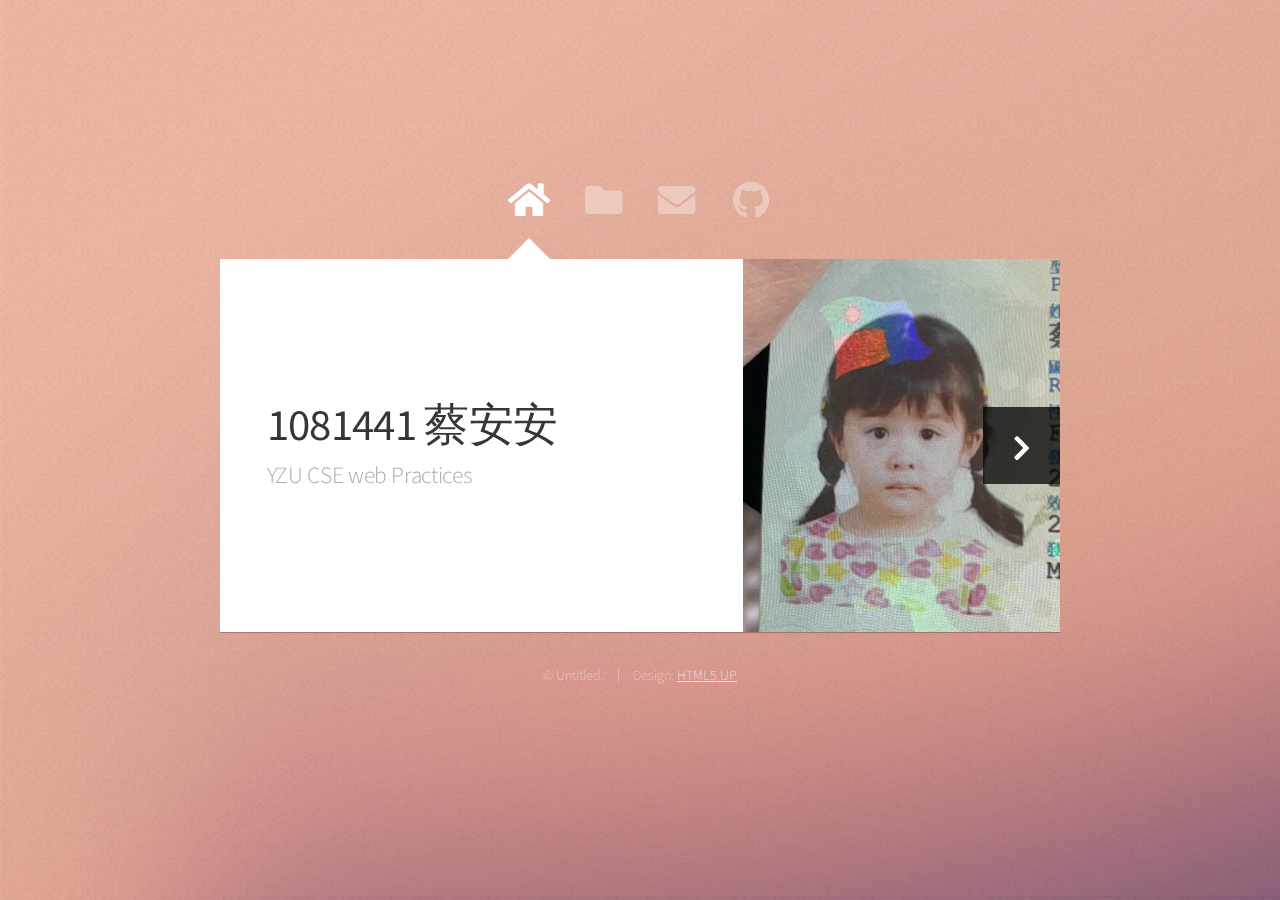
<file: index.html>
<!DOCTYPE HTML>
<html>
	<head>
		<title>Web Fundamentals Workshop</title>
		<meta charset="utf-8" />
		<meta name="viewport" content="width=device-width, initial-scale=1, user-scalable=no" />
		<link rel="stylesheet" href="assets/css/main.css" />
		<noscript><link rel="stylesheet" href="assets/css/noscript.css" /></noscript>
	</head>
	<body class="is-preload">

		<!-- Wrapper-->
			<div id="wrapper">

				<!-- Nav -->
					<nav id="nav">
						<a href="#" class="icon solid fa-home"><span>Home</span></a>
						<a href="#work" class="icon solid fa-folder"><span>Work</span></a>
						<a href="#contact" class="icon solid fa-envelope"><span>Contact</span></a>
						<a href="https://github.com/anntasi" class="icon brands fa-github"><span>Twitter</span></a>
					</nav>

				<!-- Main -->
					<div id="main">

						<!-- Me -->
							<article id="home" class="panel intro">
								<header>
									<h1>1081441 蔡安安</h1>
									<p>YZU CSE web Practices</p>
								</header>
								<a href="#work" class="jumplink pic">
									<span class="arrow icon solid fa-chevron-right"><span>See my work</span></span>
									<img src="images/me.jpg" alt="" />
								</a>
							</article>

						<!-- Work -->
							<article id="work" class="panel">
								<header>
									<h2>Work</h2>
								</header>
								<p>
									作品集
								</p>
								<section>
									<div class="row">
										<div class="col-4 col-6-medium col-12-small">
											<a target="_blank" href="lab1/index.html" class="image fit"><img src="images/LAB1.png" alt=""></a>
										</div>
										<div class="col-4 col-6-medium col-12-small">
											<a target="_blank" href="Lab2/index.html" class="image fit"><img src="images/LAB 2 課程時間表.png" alt=""></a>
										</div>
										<div class="col-4 col-6-medium col-12-small">
											<a target="_blank" href="Lab3/index.html" class="image fit"><img src="images/LAB3.png" alt=""></a>
										</div>
										<div class="col-4 col-6-medium col-12-small">
											<a target="_blank" href="Lab4/index.html" class="image fit"><img src="images/LAB4.png" alt=""></a>
										</div>
										<div class="col-4 col-6-medium col-12-small">
											<a target="_blank" href="Lab5/index.html" class="image fit"><img src="images/LAB5.png" alt=""></a>
										</div>
										<div class="col-4 col-6-medium col-12-small">
											<a target="_blank" href="Lab1_extend/index.html" class="image fit"><img src="images/lab1_extend.png" alt=""></a>
										</div>
										<div class="col-4 col-6-medium col-12-small">
											<a href="#" class="image fit"><img src="images/pic07.jpg" alt=""></a>
										</div>
										<div class="col-4 col-6-medium col-12-small">
											<a href="#" class="image fit"><img src="images/pic08.jpg" alt=""></a>
										</div>
										<div class="col-4 col-6-medium col-12-small">
											<a href="#" class="image fit"><img src="images/pic09.jpg" alt=""></a>
										</div>
										<div class="col-4 col-6-medium col-12-small">
											<a href="#" class="image fit"><img src="images/pic10.jpg" alt=""></a>
										</div>
										<div class="col-4 col-6-medium col-12-small">
											<a href="#" class="image fit"><img src="images/pic11.jpg" alt=""></a>
										</div>
										<div class="col-4 col-6-medium col-12-small">
											<a href="#" class="image fit"><img src="images/pic12.jpg" alt=""></a>
										</div>
									</div>
								</section>
							</article>

						<!-- Contact -->
							<article id="contact" class="panel">
								<header>
									<h2>Contact Me</h2>
								</header>
								<form action="#" method="post">
									<div>
										<div class="row">
											<div class="col-6 col-12-medium">
												<input type="text" name="name" placeholder="Name" />
											</div>
											<div class="col-6 col-12-medium">
												<input type="text" name="email" placeholder="Email" />
											</div>
											<div class="col-12">
												<input type="text" name="subject" placeholder="Subject" />
											</div>
											<div class="col-12">
												<textarea name="message" placeholder="Message" rows="6"></textarea>
											</div>
											<div class="col-12">
												<input type="submit" value="Send Message" />
											</div>
										</div>
									</div>
								</form>
							</article>

					</div>

				<!-- Footer -->
					<div id="footer">
						<ul class="copyright">
							<li>&copy; Untitled.</li><li>Design: <a href="http://html5up.net">HTML5 UP</a></li>
						</ul>
					</div>

			</div>

		<!-- Scripts -->
			<script src="assets/js/jquery.min.js"></script>
			<script src="assets/js/browser.min.js"></script>
			<script src="assets/js/breakpoints.min.js"></script>
			<script src="assets/js/util.js"></script>
			<script src="assets/js/main.js"></script>

	</body>
</html>
</file>
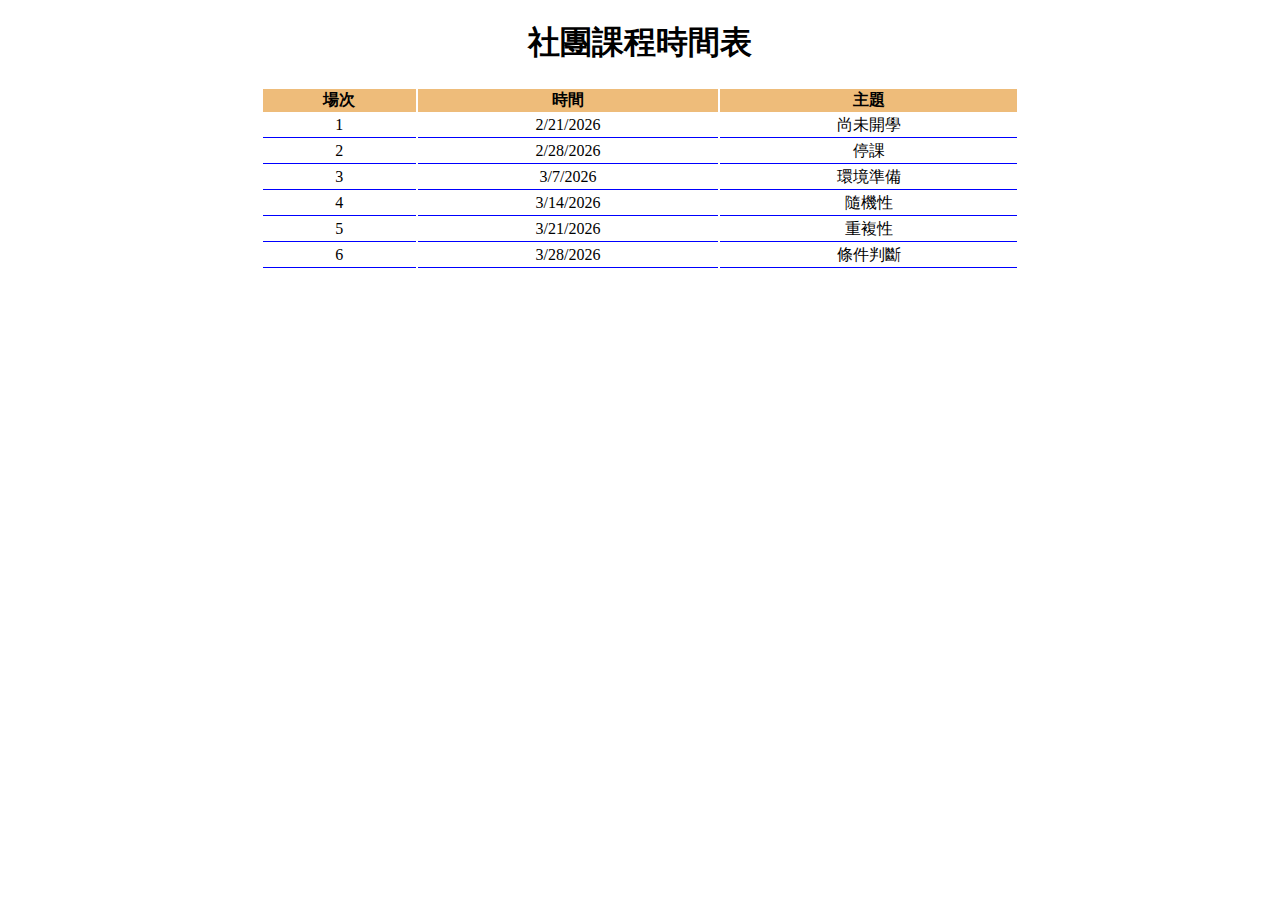
<file: Lab2/index.html>
<!DOCTYPE html>
<html>
    <head>
        <meta charset="utf-8">
        <title>Club Course</title>
        <link rel="stylesheet" href="style.css">
    </head>
    <body>
        <h1>社團課程時間表</h1>
        
        <table id="courseTable"></table>
        <script src="https://code.jquery.com/jquery-3.6.0.min.js"></script>
        
        <script src="topic.js"></script>
       
        <script src="main.js"></script> 
        
    </body>
</html>
</file>
<file: assets/css/noscript.css>
/* Wrapper */

	#wrapper {
		opacity: 1 !important;
	}

/* Nav */

	#nav a {
		opacity: 1.0;
	}

		#nav a:before, #nav a:after {
			display: none;
		}

		#nav a span {
			top: 0;
			opacity: 1.0;
		}

			#nav a span:after {
				display: none;
			}

/* Main */

	#main {
		background: none;
		box-shadow: none;
	}

		#main > .panel {
			background: #ffffff;
			margin-bottom: 2em;
		}

			#main > .panel:last-child {
				margin-bottom: 0;
			}
</file>
<file: Lab2/style.css>
body {
  text-align: center;
}
table {
  width: 60%;
  margin: auto;
  font-size: 1em;
}
td {
  border-bottom: 1px solid blue;
}
</file>
<file: assets/css/main.css>
@import url("https://fonts.googleapis.com/css?family=Source+Sans+Pro:300,400,300italic,400italic");
@import url("fontawesome-all.min.css");

html, body, div, span, applet, object,
iframe, h1, h2, h3, h4, h5, h6, p, blockquote,
pre, a, abbr, acronym, address, big, cite,
code, del, dfn, em, img, ins, kbd, q, s, samp,
small, strike, strong, sub, sup, tt, var, b,
u, i, center, dl, dt, dd, ol, ul, li, fieldset,
form, label, legend, table, caption, tbody,
tfoot, thead, tr, th, td, article, aside,
canvas, details, embed, figure, figcaption,
footer, header, hgroup, menu, nav, output, ruby,
section, summary, time, mark, audio, video {
	margin: 0;
	padding: 0;
	border: 0;
	font-size: 100%;
	font: inherit;
	vertical-align: baseline;}

article, aside, details, figcaption, figure,
footer, header, hgroup, menu, nav, section {
	display: block;}

body {
	line-height: 1;
}

ol, ul {
	list-style: none;
}

blockquote, q {
	quotes: none;
}

	blockquote:before, blockquote:after, q:before, q:after {
		content: '';
		content: none;
	}

table {
	border-collapse: collapse;
	border-spacing: 0;
}

body {
	-webkit-text-size-adjust: none;
}

mark {
	background-color: transparent;
	color: inherit;
}

input::-moz-focus-inner {
	border: 0;
	padding: 0;
}

input, select, textarea {
	-moz-appearance: none;
	-webkit-appearance: none;
	-ms-appearance: none;
	appearance: none;
}

/* Row */

	.row {
		display: flex;
		flex-wrap: wrap;
		box-sizing: border-box;
		align-items: stretch;
	}

		.row > * {
			box-sizing: border-box;
		}

		.row.gtr-uniform > * > :last-child {
			margin-bottom: 0;
		}

		.row.aln-left {
			justify-content: flex-start;
		}

		.row.aln-center {
			justify-content: center;
		}

		.row.aln-right {
			justify-content: flex-end;
		}

		.row.aln-top {
			align-items: flex-start;
		}

		.row.aln-middle {
			align-items: center;
		}

		.row.aln-bottom {
			align-items: flex-end;
		}

		.row > .imp {
			order: -1;
		}

		.row > .col-1 {
			width: 8.33333%;
		}

		.row > .off-1 {
			margin-left: 8.33333%;
		}

		.row > .col-2 {
			width: 16.66667%;
		}

		.row > .off-2 {
			margin-left: 16.66667%;
		}

		.row > .col-3 {
			width: 25%;
		}

		.row > .off-3 {
			margin-left: 25%;
		}

		.row > .col-4 {
			width: 33.33333%;
		}

		.row > .off-4 {
			margin-left: 33.33333%;
		}

		.row > .col-5 {
			width: 41.66667%;
		}

		.row > .off-5 {
			margin-left: 41.66667%;
		}

		.row > .col-6 {
			width: 50%;
		}

		.row > .off-6 {
			margin-left: 50%;
		}

		.row > .col-7 {
			width: 58.33333%;
		}

		.row > .off-7 {
			margin-left: 58.33333%;
		}

		.row > .col-8 {
			width: 66.66667%;
		}

		.row > .off-8 {
			margin-left: 66.66667%;
		}

		.row > .col-9 {
			width: 75%;
		}

		.row > .off-9 {
			margin-left: 75%;
		}

		.row > .col-10 {
			width: 83.33333%;
		}

		.row > .off-10 {
			margin-left: 83.33333%;
		}

		.row > .col-11 {
			width: 91.66667%;
		}

		.row > .off-11 {
			margin-left: 91.66667%;
		}

		.row > .col-12 {
			width: 100%;
		}

		.row > .off-12 {
			margin-left: 100%;
		}

		.row.gtr-0 {
			margin-top: 0em;
			margin-left: 0em;
		}

			.row.gtr-0 > * {
				padding: 0em 0 0 0em;
			}

			.row.gtr-0.gtr-uniform {
				margin-top: 0em;
			}

				.row.gtr-0.gtr-uniform > * {
					padding-top: 0em;
				}

		.row.gtr-25 {
			margin-top: -0.3125em;
			margin-left: -0.3125em;
		}

			.row.gtr-25 > * {
				padding: 0.3125em 0 0 0.3125em;
			}

			.row.gtr-25.gtr-uniform {
				margin-top: -0.3125em;
			}

				.row.gtr-25.gtr-uniform > * {
					padding-top: 0.3125em;
				}

		.row.gtr-50 {
			margin-top: -0.625em;
			margin-left: -0.625em;
		}

			.row.gtr-50 > * {
				padding: 0.625em 0 0 0.625em;
			}

			.row.gtr-50.gtr-uniform {
				margin-top: -0.625em;
			}

				.row.gtr-50.gtr-uniform > * {
					padding-top: 0.625em;
				}

		.row {
			margin-top: -1.25em;
			margin-left: -1.25em;
		}

			.row > * {
				padding: 1.25em 0 0 1.25em;
			}

			.row.gtr-uniform {
				margin-top: -1.25em;
			}

				.row.gtr-uniform > * {
					padding-top: 1.25em;
				}

		.row.gtr-150 {
			margin-top: -1.875em;
			margin-left: -1.875em;
		}

			.row.gtr-150 > * {
				padding: 1.875em 0 0 1.875em;
			}

			.row.gtr-150.gtr-uniform {
				margin-top: -1.875em;
			}

				.row.gtr-150.gtr-uniform > * {
					padding-top: 1.875em;
				}

		.row.gtr-200 {
			margin-top: -2.5em;
			margin-left: -2.5em;
		}

			.row.gtr-200 > * {
				padding: 2.5em 0 0 2.5em;
			}

			.row.gtr-200.gtr-uniform {
				margin-top: -2.5em;
			}

				.row.gtr-200.gtr-uniform > * {
					padding-top: 2.5em;
				}

		@media screen and (max-width: 1680px) {

			.row {
				display: flex;
				flex-wrap: wrap;
				box-sizing: border-box;
				align-items: stretch;
			}

				.row > * {
					box-sizing: border-box;
				}

				.row.gtr-uniform > * > :last-child {
					margin-bottom: 0;
				}

				.row.aln-left {
					justify-content: flex-start;
				}

				.row.aln-center {
					justify-content: center;
				}

				.row.aln-right {
					justify-content: flex-end;
				}

				.row.aln-top {
					align-items: flex-start;
				}

				.row.aln-middle {
					align-items: center;
				}

				.row.aln-bottom {
					align-items: flex-end;
				}

				.row > .imp-xlarge {
					order: -1;
				}

				.row > .col-1-xlarge {
					width: 8.33333%;
				}

				.row > .off-1-xlarge {
					margin-left: 8.33333%;
				}

				.row > .col-2-xlarge {
					width: 16.66667%;
				}

				.row > .off-2-xlarge {
					margin-left: 16.66667%;
				}

				.row > .col-3-xlarge {
					width: 25%;
				}

				.row > .off-3-xlarge {
					margin-left: 25%;
				}

				.row > .col-4-xlarge {
					width: 33.33333%;
				}

				.row > .off-4-xlarge {
					margin-left: 33.33333%;
				}

				.row > .col-5-xlarge {
					width: 41.66667%;
				}

				.row > .off-5-xlarge {
					margin-left: 41.66667%;
				}

				.row > .col-6-xlarge {
					width: 50%;
				}

				.row > .off-6-xlarge {
					margin-left: 50%;
				}

				.row > .col-7-xlarge {
					width: 58.33333%;
				}

				.row > .off-7-xlarge {
					margin-left: 58.33333%;
				}

				.row > .col-8-xlarge {
					width: 66.66667%;
				}

				.row > .off-8-xlarge {
					margin-left: 66.66667%;
				}

				.row > .col-9-xlarge {
					width: 75%;
				}

				.row > .off-9-xlarge {
					margin-left: 75%;
				}

				.row > .col-10-xlarge {
					width: 83.33333%;
				}

				.row > .off-10-xlarge {
					margin-left: 83.33333%;
				}

				.row > .col-11-xlarge {
					width: 91.66667%;
				}

				.row > .off-11-xlarge {
					margin-left: 91.66667%;
				}

				.row > .col-12-xlarge {
					width: 100%;
				}

				.row > .off-12-xlarge {
					margin-left: 100%;
				}

				.row.gtr-0 {
					margin-top: 0em;
					margin-left: 0em;
				}

					.row.gtr-0 > * {
						padding: 0em 0 0 0em;
					}

					.row.gtr-0.gtr-uniform {
						margin-top: 0em;
					}

						.row.gtr-0.gtr-uniform > * {
							padding-top: 0em;
						}

				.row.gtr-25 {
					margin-top: -0.3125em;
					margin-left: -0.3125em;
				}

					.row.gtr-25 > * {
						padding: 0.3125em 0 0 0.3125em;
					}

					.row.gtr-25.gtr-uniform {
						margin-top: -0.3125em;
					}

						.row.gtr-25.gtr-uniform > * {
							padding-top: 0.3125em;
						}

				.row.gtr-50 {
					margin-top: -0.625em;
					margin-left: -0.625em;
				}

					.row.gtr-50 > * {
						padding: 0.625em 0 0 0.625em;
					}

					.row.gtr-50.gtr-uniform {
						margin-top: -0.625em;
					}

						.row.gtr-50.gtr-uniform > * {
							padding-top: 0.625em;
						}

				.row {
					margin-top: -1.25em;
					margin-left: -1.25em;
				}

					.row > * {
						padding: 1.25em 0 0 1.25em;
					}

					.row.gtr-uniform {
						margin-top: -1.25em;
					}

						.row.gtr-uniform > * {
							padding-top: 1.25em;
						}

				.row.gtr-150 {
					margin-top: -1.875em;
					margin-left: -1.875em;
				}

					.row.gtr-150 > * {
						padding: 1.875em 0 0 1.875em;
					}

					.row.gtr-150.gtr-uniform {
						margin-top: -1.875em;
					}

						.row.gtr-150.gtr-uniform > * {
							padding-top: 1.875em;
						}

				.row.gtr-200 {
					margin-top: -2.5em;
					margin-left: -2.5em;
				}

					.row.gtr-200 > * {
						padding: 2.5em 0 0 2.5em;
					}

					.row.gtr-200.gtr-uniform {
						margin-top: -2.5em;
					}

						.row.gtr-200.gtr-uniform > * {
							padding-top: 2.5em;
						}

		}

		@media screen and (max-width: 1280px) {

			.row {
				display: flex;
				flex-wrap: wrap;
				box-sizing: border-box;
				align-items: stretch;
			}

				.row > * {
					box-sizing: border-box;
				}

				.row.gtr-uniform > * > :last-child {
					margin-bottom: 0;
				}

				.row.aln-left {
					justify-content: flex-start;
				}

				.row.aln-center {
					justify-content: center;
				}

				.row.aln-right {
					justify-content: flex-end;
				}

				.row.aln-top {
					align-items: flex-start;
				}

				.row.aln-middle {
					align-items: center;
				}

				.row.aln-bottom {
					align-items: flex-end;
				}

				.row > .imp-large {
					order: -1;
				}

				.row > .col-1-large {
					width: 8.33333%;
				}

				.row > .off-1-large {
					margin-left: 8.33333%;
				}

				.row > .col-2-large {
					width: 16.66667%;
				}

				.row > .off-2-large {
					margin-left: 16.66667%;
				}

				.row > .col-3-large {
					width: 25%;
				}

				.row > .off-3-large {
					margin-left: 25%;
				}

				.row > .col-4-large {
					width: 33.33333%;
				}

				.row > .off-4-large {
					margin-left: 33.33333%;
				}

				.row > .col-5-large {
					width: 41.66667%;
				}

				.row > .off-5-large {
					margin-left: 41.66667%;
				}

				.row > .col-6-large {
					width: 50%;
				}

				.row > .off-6-large {
					margin-left: 50%;
				}

				.row > .col-7-large {
					width: 58.33333%;
				}

				.row > .off-7-large {
					margin-left: 58.33333%;
				}

				.row > .col-8-large {
					width: 66.66667%;
				}

				.row > .off-8-large {
					margin-left: 66.66667%;
				}

				.row > .col-9-large {
					width: 75%;
				}

				.row > .off-9-large {
					margin-left: 75%;
				}

				.row > .col-10-large {
					width: 83.33333%;
				}

				.row > .off-10-large {
					margin-left: 83.33333%;
				}

				.row > .col-11-large {
					width: 91.66667%;
				}

				.row > .off-11-large {
					margin-left: 91.66667%;
				}

				.row > .col-12-large {
					width: 100%;
				}

				.row > .off-12-large {
					margin-left: 100%;
				}

				.row.gtr-0 {
					margin-top: 0em;
					margin-left: 0em;
				}

					.row.gtr-0 > * {
						padding: 0em 0 0 0em;
					}

					.row.gtr-0.gtr-uniform {
						margin-top: 0em;
					}

						.row.gtr-0.gtr-uniform > * {
							padding-top: 0em;
						}

				.row.gtr-25 {
					margin-top: -0.3125em;
					margin-left: -0.3125em;
				}

					.row.gtr-25 > * {
						padding: 0.3125em 0 0 0.3125em;
					}

					.row.gtr-25.gtr-uniform {
						margin-top: -0.3125em;
					}

						.row.gtr-25.gtr-uniform > * {
							padding-top: 0.3125em;
						}

				.row.gtr-50 {
					margin-top: -0.625em;
					margin-left: -0.625em;
				}

					.row.gtr-50 > * {
						padding: 0.625em 0 0 0.625em;
					}

					.row.gtr-50.gtr-uniform {
						margin-top: -0.625em;
					}

						.row.gtr-50.gtr-uniform > * {
							padding-top: 0.625em;
						}

				.row {
					margin-top: -1.25em;
					margin-left: -1.25em;
				}

					.row > * {
						padding: 1.25em 0 0 1.25em;
					}

					.row.gtr-uniform {
						margin-top: -1.25em;
					}

						.row.gtr-uniform > * {
							padding-top: 1.25em;
						}

				.row.gtr-150 {
					margin-top: -1.875em;
					margin-left: -1.875em;
				}

					.row.gtr-150 > * {
						padding: 1.875em 0 0 1.875em;
					}

					.row.gtr-150.gtr-uniform {
						margin-top: -1.875em;
					}

						.row.gtr-150.gtr-uniform > * {
							padding-top: 1.875em;
						}

				.row.gtr-200 {
					margin-top: -2.5em;
					margin-left: -2.5em;
				}

					.row.gtr-200 > * {
						padding: 2.5em 0 0 2.5em;
					}

					.row.gtr-200.gtr-uniform {
						margin-top: -2.5em;
					}

						.row.gtr-200.gtr-uniform > * {
							padding-top: 2.5em;
						}

		}

		@media screen and (max-width: 980px) {

			.row {
				display: flex;
				flex-wrap: wrap;
				box-sizing: border-box;
				align-items: stretch;
			}

				.row > * {
					box-sizing: border-box;
				}

				.row.gtr-uniform > * > :last-child {
					margin-bottom: 0;
				}

				.row.aln-left {
					justify-content: flex-start;
				}

				.row.aln-center {
					justify-content: center;
				}

				.row.aln-right {
					justify-content: flex-end;
				}

				.row.aln-top {
					align-items: flex-start;
				}

				.row.aln-middle {
					align-items: center;
				}

				.row.aln-bottom {
					align-items: flex-end;
				}

				.row > .imp-medium {
					order: -1;
				}

				.row > .col-1-medium {
					width: 8.33333%;
				}

				.row > .off-1-medium {
					margin-left: 8.33333%;
				}

				.row > .col-2-medium {
					width: 16.66667%;
				}

				.row > .off-2-medium {
					margin-left: 16.66667%;
				}

				.row > .col-3-medium {
					width: 25%;
				}

				.row > .off-3-medium {
					margin-left: 25%;
				}

				.row > .col-4-medium {
					width: 33.33333%;
				}

				.row > .off-4-medium {
					margin-left: 33.33333%;
				}

				.row > .col-5-medium {
					width: 41.66667%;
				}

				.row > .off-5-medium {
					margin-left: 41.66667%;
				}

				.row > .col-6-medium {
					width: 50%;
				}

				.row > .off-6-medium {
					margin-left: 50%;
				}

				.row > .col-7-medium {
					width: 58.33333%;
				}

				.row > .off-7-medium {
					margin-left: 58.33333%;
				}

				.row > .col-8-medium {
					width: 66.66667%;
				}

				.row > .off-8-medium {
					margin-left: 66.66667%;
				}

				.row > .col-9-medium {
					width: 75%;
				}

				.row > .off-9-medium {
					margin-left: 75%;
				}

				.row > .col-10-medium {
					width: 83.33333%;
				}

				.row > .off-10-medium {
					margin-left: 83.33333%;
				}

				.row > .col-11-medium {
					width: 91.66667%;
				}

				.row > .off-11-medium {
					margin-left: 91.66667%;
				}

				.row > .col-12-medium {
					width: 100%;
				}

				.row > .off-12-medium {
					margin-left: 100%;
				}

				.row.gtr-0 {
					margin-top: 0em;
					margin-left: 0em;
				}

					.row.gtr-0 > * {
						padding: 0em 0 0 0em;
					}

					.row.gtr-0.gtr-uniform {
						margin-top: 0em;
					}

						.row.gtr-0.gtr-uniform > * {
							padding-top: 0em;
						}

				.row.gtr-25 {
					margin-top: -0.3125em;
					margin-left: -0.3125em;
				}

					.row.gtr-25 > * {
						padding: 0.3125em 0 0 0.3125em;
					}

					.row.gtr-25.gtr-uniform {
						margin-top: -0.3125em;
					}

						.row.gtr-25.gtr-uniform > * {
							padding-top: 0.3125em;
						}

				.row.gtr-50 {
					margin-top: -0.625em;
					margin-left: -0.625em;
				}

					.row.gtr-50 > * {
						padding: 0.625em 0 0 0.625em;
					}

					.row.gtr-50.gtr-uniform {
						margin-top: -0.625em;
					}

						.row.gtr-50.gtr-uniform > * {
							padding-top: 0.625em;
						}

				.row {
					margin-top: -1.25em;
					margin-left: -1.25em;
				}

					.row > * {
						padding: 1.25em 0 0 1.25em;
					}

					.row.gtr-uniform {
						margin-top: -1.25em;
					}

						.row.gtr-uniform > * {
							padding-top: 1.25em;
						}

				.row.gtr-150 {
					margin-top: -1.875em;
					margin-left: -1.875em;
				}

					.row.gtr-150 > * {
						padding: 1.875em 0 0 1.875em;
					}

					.row.gtr-150.gtr-uniform {
						margin-top: -1.875em;
					}

						.row.gtr-150.gtr-uniform > * {
							padding-top: 1.875em;
						}

				.row.gtr-200 {
					margin-top: -2.5em;
					margin-left: -2.5em;
				}

					.row.gtr-200 > * {
						padding: 2.5em 0 0 2.5em;
					}

					.row.gtr-200.gtr-uniform {
						margin-top: -2.5em;
					}

						.row.gtr-200.gtr-uniform > * {
							padding-top: 2.5em;
						}

		}

		@media screen and (max-width: 736px) {

			.row {
				display: flex;
				flex-wrap: wrap;
				box-sizing: border-box;
				align-items: stretch;
			}

				.row > * {
					box-sizing: border-box;
				}

				.row.gtr-uniform > * > :last-child {
					margin-bottom: 0;
				}

				.row.aln-left {
					justify-content: flex-start;
				}

				.row.aln-center {
					justify-content: center;
				}

				.row.aln-right {
					justify-content: flex-end;
				}

				.row.aln-top {
					align-items: flex-start;
				}

				.row.aln-middle {
					align-items: center;
				}

				.row.aln-bottom {
					align-items: flex-end;
				}

				.row > .imp-small {
					order: -1;
				}

				.row > .col-1-small {
					width: 8.33333%;
				}

				.row > .off-1-small {
					margin-left: 8.33333%;
				}

				.row > .col-2-small {
					width: 16.66667%;
				}

				.row > .off-2-small {
					margin-left: 16.66667%;
				}

				.row > .col-3-small {
					width: 25%;
				}

				.row > .off-3-small {
					margin-left: 25%;
				}

				.row > .col-4-small {
					width: 33.33333%;
				}

				.row > .off-4-small {
					margin-left: 33.33333%;
				}

				.row > .col-5-small {
					width: 41.66667%;
				}

				.row > .off-5-small {
					margin-left: 41.66667%;
				}

				.row > .col-6-small {
					width: 50%;
				}

				.row > .off-6-small {
					margin-left: 50%;
				}

				.row > .col-7-small {
					width: 58.33333%;
				}

				.row > .off-7-small {
					margin-left: 58.33333%;
				}

				.row > .col-8-small {
					width: 66.66667%;
				}

				.row > .off-8-small {
					margin-left: 66.66667%;
				}

				.row > .col-9-small {
					width: 75%;
				}

				.row > .off-9-small {
					margin-left: 75%;
				}

				.row > .col-10-small {
					width: 83.33333%;
				}

				.row > .off-10-small {
					margin-left: 83.33333%;
				}

				.row > .col-11-small {
					width: 91.66667%;
				}

				.row > .off-11-small {
					margin-left: 91.66667%;
				}

				.row > .col-12-small {
					width: 100%;
				}

				.row > .off-12-small {
					margin-left: 100%;
				}

				.row.gtr-0 {
					margin-top: 0em;
					margin-left: 0em;
				}

					.row.gtr-0 > * {
						padding: 0em 0 0 0em;
					}

					.row.gtr-0.gtr-uniform {
						margin-top: 0em;
					}

						.row.gtr-0.gtr-uniform > * {
							padding-top: 0em;
						}

				.row.gtr-25 {
					margin-top: -0.3125em;
					margin-left: -0.3125em;
				}

					.row.gtr-25 > * {
						padding: 0.3125em 0 0 0.3125em;
					}

					.row.gtr-25.gtr-uniform {
						margin-top: -0.3125em;
					}

						.row.gtr-25.gtr-uniform > * {
							padding-top: 0.3125em;
						}

				.row.gtr-50 {
					margin-top: -0.625em;
					margin-left: -0.625em;
				}

					.row.gtr-50 > * {
						padding: 0.625em 0 0 0.625em;
					}

					.row.gtr-50.gtr-uniform {
						margin-top: -0.625em;
					}

						.row.gtr-50.gtr-uniform > * {
							padding-top: 0.625em;
						}

				.row {
					margin-top: -1.25em;
					margin-left: -1.25em;
				}

					.row > * {
						padding: 1.25em 0 0 1.25em;
					}

					.row.gtr-uniform {
						margin-top: -1.25em;
					}

						.row.gtr-uniform > * {
							padding-top: 1.25em;
						}

				.row.gtr-150 {
					margin-top: -1.875em;
					margin-left: -1.875em;
				}

					.row.gtr-150 > * {
						padding: 1.875em 0 0 1.875em;
					}

					.row.gtr-150.gtr-uniform {
						margin-top: -1.875em;
					}

						.row.gtr-150.gtr-uniform > * {
							padding-top: 1.875em;
						}

				.row.gtr-200 {
					margin-top: -2.5em;
					margin-left: -2.5em;
				}

					.row.gtr-200 > * {
						padding: 2.5em 0 0 2.5em;
					}

					.row.gtr-200.gtr-uniform {
						margin-top: -2.5em;
					}

						.row.gtr-200.gtr-uniform > * {
							padding-top: 2.5em;
						}

		}

/* Basic */

	html {
		box-sizing: border-box;
	}

	*, *:before, *:after {
		box-sizing: inherit;
	}

	body {
		background-image: url("images/overlay.png"), url("images/bg.jpg");
		background-repeat: repeat, no-repeat;
		background-size: auto, 100% 100%;
		background-attachment: fixed;
		overflow-y: scroll;
	}

		body.is-preload *, body.is-preload *:before, body.is-preload *:after {
			-moz-animation: none !important;
			-webkit-animation: none !important;
			-ms-animation: none !important;
			animation: none !important;
			-moz-transition: none !important;
			-webkit-transition: none !important;
			-ms-transition: none !important;
			transition: none !important;
		}

	body, input, textarea, select {
		font-family: 'Source Sans Pro', sans-serif;
		font-weight: 300;
		color: #777777;
		font-size: 20pt;
		line-height: 1.75em;
	}

		@media screen and (max-width: 1680px) {

			body, input, textarea, select {
				font-size: 15pt;
			}

		}

		@media screen and (max-width: 1280px) {

			body, input, textarea, select {
				font-size: 14pt;
			}

		}

		@media screen and (max-width: 736px) {

			body, input, textarea, select {
				font-size: 12pt;
			}

		}

		@media screen and (max-width: 360px) {

			body, input, textarea, select {
				font-size: 11pt;
			}

		}

	strong, b, h1, h2, h3, h4, h5, h6 {
		font-weight: 400;
		color: #363636;
	}

	h1 {
		font-size: 2.4em;
		letter-spacing: -0.015em;
	}

	h2 {
		font-size: 1.8em;
		letter-spacing: -0.015em;
	}

	h3, h4, h5, h6 {
		font-size: 1.25em;
		letter-spacing: -0.015em;
	}

	@media screen and (max-width: 736px) {

		h1 {
			font-size: 1.75em;
		}

		h2 {
			font-size: 1.375em;
		}

		h3, h4, h5, h6 {
			font-size: 1em;
		}

	}

	blockquote {
		border-left: solid 0.5em #ddd;
		padding: 1em 0 1em 2em;
		font-style: italic;
	}

	em, i {
		font-style: italic;
	}

	hr {
		border: 0;
		border-top: solid 1px #ddd;
		padding: 1.5em 0 0 0;
		margin: 1.75em 0 0 0;
	}

	sub {
		position: relative;
		top: 0.5em;
		font-size: 0.8em;
	}

	sup {
		position: relative;
		top: -0.5em;
		font-size: 0.8em;
	}

	br.clear {
		clear: both;
	}

	p, ul, ol, dl, table, blockquote, form {
		margin-bottom: 2em;
	}

/* Table */

	table {
		width: 100%;
	}

		table.default tbody tr {
			border-bottom: solid 1px #f4f4f4;
		}

		table.default td {
			padding: 0.5em 1em 0.5em 1em;
		}

		table.default th {
			text-align: left;
			font-weight: 400;
			padding: 0.5em 1em 0.5em 1em;
		}

		table.default thead {
			border-bottom: solid 2px #f4f4f4;
		}

/* Form */

	form label {
		display: block;
		font-weight: 400;
		color: #363636;
		margin: 0 0 1em 0;
	}

	form input[type="text"],
	form input[type="email"],
	form input[type="password"],
	form select,
	form textarea {
		-webkit-appearance: none;
		border: 0;
		background: #f4f4f4;
		padding: 0.75em;
		width: 100%;
		-moz-transition: background-color .25s ease-in-out;
		-webkit-transition: background-color .25s ease-in-out;
		-ms-transition: background-color .25s ease-in-out;
		transition: background-color .25s ease-in-out;
	}

		form input[type="text"]:focus,
		form input[type="email"]:focus,
		form input[type="password"]:focus,
		form select:focus,
		form textarea:focus {
			background: #f8f8f8;
		}

	form input[type="text"],
	form input[type="email"],
	form input[type="password"],
	form select {
		line-height: 1.35em;
	}

	form ::-webkit-input-placeholder {
		color: #999;
	}

	form :-moz-placeholder {
		color: #999;
	}

	form ::-moz-placeholder {
		color: #999;
	}

	form :-ms-input-placeholder {
		color: #999;
	}

/* Section/Article */

	section, article {
		margin-bottom: 3em;
	}

		section > :last-child, section:last-child, article > :last-child, article:last-child {
			margin-bottom: 0;
		}

	header {
		margin: 0 0 1.5em 0;
	}

		header > p {
			margin: 0.5em 0 0 0;
			color: #aaa;
		}

		@media screen and (max-width: 736px) {

			header {
				margin: 0 0 1em 0;
			}

		}

/* Image */

	.image {
		display: inline-block;
	}

		.image img {
			display: block;
			width: 100%;
		}

		.image.fit {
			display: block;
			width: 100%;
		}

		.image.featured {
			display: block;
			width: 100%;
			margin: 0 0 2em 0;
		}

		.image.left {
			float: left;
			margin: 0 2em 2em 0;
		}

		.image.centered {
			display: block;
			margin: 0 0 2em 0;
		}

			.image.centered img {
				margin: 0 auto;
				width: auto;
			}

/* Button */

	input[type="button"],
	input[type="submit"],
	input[type="reset"],
	button,
	.button {
		-moz-transition: background-color .25s ease-in-out;
		-webkit-transition: background-color .25s ease-in-out;
		-ms-transition: background-color .25s ease-in-out;
		transition: background-color .25s ease-in-out;
		-webkit-appearance: none;
		display: inline-block;
		background-color: #222222;
		color: #ffffff;
		border: 0;
		cursor: pointer;
		outline: 0;
		padding: 0.7em 1.5em 0.7em 1.5em;
	}

		input[type="button"]:hover,
		input[type="submit"]:hover,
		input[type="reset"]:hover,
		button:hover,
		.button:hover {
			background-color: #333333;
		}

		input[type="button"]:active,
		input[type="submit"]:active,
		input[type="reset"]:active,
		button:active,
		.button:active {
			background-color: #444444;
		}

		input[type="button"].alt,
		input[type="submit"].alt,
		input[type="reset"].alt,
		button.alt,
		.button.alt {
			background-color: #777777;
		}

			input[type="button"].alt:hover,
			input[type="submit"].alt:hover,
			input[type="reset"].alt:hover,
			button.alt:hover,
			.button.alt:hover {
				background-color: #888888;
			}

			input[type="button"].alt:active,
			input[type="submit"].alt:active,
			input[type="reset"].alt:active,
			button.alt:active,
			.button.alt:active {
				background-color: #999999;
			}

		input[type="button"].small,
		input[type="submit"].small,
		input[type="reset"].small,
		button.small,
		.button.small {
			font-size: 0.75em;
		}

		input[type="button"].large,
		input[type="submit"].large,
		input[type="reset"].large,
		button.large,
		.button.large {
			font-size: 1.25em;
			padding: 0.5em 1.25em 0.5em 1.25em;
		}

		input[type="button"].xlarge,
		input[type="submit"].xlarge,
		input[type="reset"].xlarge,
		button.xlarge,
		.button.xlarge {
			font-size: 1.5em;
			padding: 0.5em 1.25em 0.5em 1.25em;
		}

		@media screen and (max-width: 736px) {

			input[type="button"],
			input[type="submit"],
			input[type="reset"],
			button,
			.button {
				width: 100%;
			}

		}

/* List */

	ul {
		list-style: disc;
		padding-left: 1em;
	}

		ul li {
			padding-left: 0.5em;
		}

	ol {
		list-style: decimal;
		padding-left: 1.25em;
	}

		ol li {
			padding-left: 0.25em;
		}

/* Actions */

	ul.actions {
		list-style: none;
		padding-left: 0;
	}

		ul.actions li {
			display: inline-block;
			padding-left: 0;
			margin: 0 0 0 0.5em;
		}

			ul.actions li:first-child {
				margin-left: 0;
			}

		@media screen and (max-width: 736px) {

			ul.actions li {
				display: block;
				margin: 0.75em 0 0 0;
			}

				ul.actions li:first-child {
					margin-top: 0;
				}

		}

/* Icons */

	.icon {
		text-decoration: none;
		position: relative;
		text-decoration: none;
	}

		.icon:before {
			-moz-osx-font-smoothing: grayscale;
			-webkit-font-smoothing: antialiased;
			display: inline-block;
			font-style: normal;
			font-variant: normal;
			text-rendering: auto;
			line-height: 1;
			text-transform: none !important;
			font-family: 'Font Awesome 5 Free';
			font-weight: 400;
		}

		.icon.solid:before {
			font-weight: 900;
		}

		.icon.brands:before {
			font-family: 'Font Awesome 5 Brands';
		}

		.icon:before {
			line-height: inherit;
		}

		.icon > .label {
			display: none;
		}

/* Nav */

	#nav {
		text-align: center;
		height: 4.25em;
		cursor: default;
	}

		#nav a {
			position: relative;
			display: inline-block;
			color: #ffffff;
			width: 1em;
			height: 1em;
			line-height: 0.9em;
			font-size: 2.5em;
			margin: 0 0.25em 0 0.25em;
			opacity: 0.35;
			outline: 0;
			-moz-transition: opacity .25s ease-in-out;
			-webkit-transition: opacity .25s ease-in-out;
			-ms-transition: opacity .25s ease-in-out;
			transition: opacity .25s ease-in-out;
		}

			#nav a.icon:before {
				padding-right: 0;
			}

			#nav a:before {
				font-size: 0.8em;
			}

			#nav a:after {
				content: '';
				display: block;
				position: absolute;
				left: 50%;
				bottom: -0.75em;
				margin-left: -0.5em;
				border-bottom: solid 0em #ffffff;
				border-left: solid 0.5em transparent;
				border-right: solid 0.5em transparent;
				-moz-transition: border-bottom-width .25s ease-in-out;
				-webkit-transition: border-bottom-width .25s ease-in-out;
				-ms-transition: border-bottom-width .25s ease-in-out;
				transition: border-bottom-width .25s ease-in-out;
			}

			#nav a span {
				display: block;
				position: absolute;
				background: #222222;
				color: #ffffff;
				top: -2.75em;
				font-size: 0.3em;
				height: 2.25em;
				line-height: 2.25em;
				left: 50%;
				opacity: 0;
				-moz-transition: opacity .25s ease-in-out;
				-webkit-transition: opacity .25s ease-in-out;
				-ms-transition: opacity .25s ease-in-out;
				transition: opacity .25s ease-in-out;
				width: 5.5em;
				margin-left: -2.75em;
			}

				#nav a span:after {
					content: '';
					display: block;
					position: absolute;
					bottom: -0.4em;
					left: 50%;
					margin-left: -0.6em;
					border-top: solid 0.6em #222222;
					border-left: solid 0.6em transparent;
					border-right: solid 0.6em transparent;
				}

			#nav a:hover {
				opacity: 1.0;
			}

				#nav a:hover span {
					opacity: 1.0;
				}

			#nav a.active {
				opacity: 1.0;
			}

				#nav a.active:after {
					border-bottom-width: 0.5em;
				}

		@media screen and (max-width: 980px) {

			#nav a span {
				display: none;
			}

		}

/* Wrapper */

	#wrapper {
		width: 45em;
		margin: 0 auto;
		min-height: 100vh;
		max-width: 100%;
		padding: 4em 0;
		display: -moz-flex;
		display: -webkit-flex;
		display: -ms-flex;
		display: flex;
		-moz-flex-direction: column;
		-webkit-flex-direction: column;
		-ms-flex-direction: column;
		flex-direction: column;
		-moz-align-items: center;
		-webkit-align-items: center;
		-ms-align-items: center;
		align-items: center;
		-moz-justify-content: center;
		-webkit-justify-content: center;
		-ms-justify-content: center;
		justify-content: center;
		-moz-transition: opacity 1s ease-in-out;
		-webkit-transition: opacity 1s ease-in-out;
		-ms-transition: opacity 1s ease-in-out;
		transition: opacity 1s ease-in-out;
	}

		body.is-preload #wrapper {
			opacity: 0;
		}

		@media screen and (max-width: 1280px) {

			#wrapper {
				padding: 3em 0;
				max-width: calc(100% - 6em);
			}

		}

		@media screen and (max-width: 980px) {

			#wrapper {
				padding: 1.5em 0;
				max-width: calc(100% - 8em);
			}

		}

		@media screen and (max-width: 736px) {

			#wrapper {
				padding: 1em 0;
				max-width: calc(100% - 2em);
			}

		}

		@media screen and (max-width: 360px) {

			#wrapper {
				padding: 1em 0;
				max-width: 100%;
			}

		}

/* Main */

	#main {
		position: relative;
		overflow: hidden;
		width: 100%;
		background: #ffffff;
		box-shadow: 0px 1px 0px 0px rgba(0, 0, 0, 0.25);
		-moz-transition: min-height 0.5s ease-in-out, max-height 0.5s ease-in-out;
		-webkit-transition: min-height 0.5s ease-in-out, max-height 0.5s ease-in-out;
		-ms-transition: min-height 0.5s ease-in-out, max-height 0.5s ease-in-out;
		transition: min-height 0.5s ease-in-out, max-height 0.5s ease-in-out;
	}

		#main > .panel {
			-moz-transition: opacity 0.25s ease-in-out;
			-webkit-transition: opacity 0.25s ease-in-out;
			-ms-transition: opacity 0.25s ease-in-out;
			transition: opacity 0.25s ease-in-out;
			margin-bottom: 0;
			position: relative;
			padding: 3.5em 2.5em 2.5em 2.5em;
			width: 100%;
		}

			#main > .panel.inactive {
				opacity: 0;
			}

			@media screen and (max-width: 736px) {

				#main > .panel {
					padding: 2em 1.5em 1.5em 1.5em;
				}

			}

			#main > .panel.intro {
				padding: 0;
				height: 20em;
				display: -moz-flex;
				display: -webkit-flex;
				display: -ms-flex;
				display: flex;
				-moz-flex-direction: row;
				-webkit-flex-direction: row;
				-ms-flex-direction: row;
				flex-direction: row;
				-moz-align-items: center;
				-webkit-align-items: center;
				-ms-align-items: center;
				align-items: center;
			}

				#main > .panel.intro .pic {
					text-decoration: none;
					position: relative;
					-moz-flex-grow: 0;
					-webkit-flex-grow: 0;
					-ms-flex-grow: 0;
					flex-grow: 0;
					-moz-flex-shrink: 0;
					-webkit-flex-shrink: 0;
					-ms-flex-shrink: 0;
					flex-shrink: 0;
					width: 17em;
					height: 100%;
				}

					#main > .panel.intro .pic:before {
						content: '';
						position: absolute;
						top: 0;
						left: 0;
						background: url("images/overlay.png");
						width: 100%;
						height: 100%;
						z-index: 1;
					}

					#main > .panel.intro .pic img {
						position: relative;
						display: block;
						position: absolute;
						top: 0;
						left: 0;
						width: 100%;
						height: 100%;
						-moz-object-fit: cover;
						-webkit-object-fit: cover;
						-ms-object-fit: cover;
						object-fit: cover;
						-moz-object-position: center;
						-webkit-object-position: center;
						-ms-object-position: center;
						object-position: center;
					}

					#main > .panel.intro .pic .arrow {
						display: block;
						position: absolute;
						right: 0;
						top: 50%;
						margin-top: -1.375em;
						width: 2.75em;
						height: 2.75em;
						background: #000;
						background: rgba(0, 0, 0, 0.75);
						color: #ffffff;
						text-align: center;
						line-height: 2.75em;
						font-size: 1.5em;
						z-index: 1;
						-moz-transition: width .15s ease-in-out, padding-right .15s ease-in-out;
						-webkit-transition: width .15s ease-in-out, padding-right .15s ease-in-out;
						-ms-transition: width .15s ease-in-out, padding-right .15s ease-in-out;
						transition: width .15s ease-in-out, padding-right .15s ease-in-out;
					}

						#main > .panel.intro .pic .arrow:before {
							position: relative;
							padding-right: 0;
							top: 0.125em;
						}

						#main > .panel.intro .pic .arrow span {
							display: block;
							text-indent: -9999px;
						}

					#main > .panel.intro .pic:hover .arrow {
						width: 3em;
						padding-right: 0.25em;
					}

				#main > .panel.intro header {
					-moz-flex-grow: 1;
					-webkit-flex-grow: 1;
					-ms-flex-grow: 1;
					flex-grow: 1;
					-moz-flex-shrink: 1;
					-webkit-flex-shrink: 1;
					-ms-flex-shrink: 1;
					flex-shrink: 1;
					padding: 3.5em 2.5em;
					margin-bottom: 0;
					width: 100%;
				}

					#main > .panel.intro header h1 {
						line-height: 1.25em;
						margin-bottom: 0;
					}

					#main > .panel.intro header p {
						letter-spacing: -0.015em;
						font-size: 1.25em;
						margin: 0.25em 0 0 0;
					}

				@media screen and (max-width: 980px) {

					#main > .panel.intro {
						-moz-flex-direction: column;
						-webkit-flex-direction: column;
						-ms-flex-direction: column;
						flex-direction: column;
						height: auto;
					}

						#main > .panel.intro .pic {
							height: 25em;
							width: 100%;
						}

						#main > .panel.intro header {
							padding: 4em;
							text-align: center;
						}

				}

				@media screen and (max-width: 736px) {

					#main > .panel.intro .pic {
						height: 20em;
					}

					#main > .panel.intro header {
						padding: 2.75em 2em 2.5em 2em;
					}

						#main > .panel.intro header p {
							font-size: 1em;
							margin: 0.25em 0 0 0;
						}

				}

/* Footer */

	#footer {
		color: rgba(255, 255, 255, 0.45);
		text-align: center;
		padding: 2em 0 0 0;
		font-size: 0.75em;
	}

		#footer a {
			color: #ddd;
			color: rgba(255, 255, 255, 0.65);
			-moz-transition: color .25s ease-in-out;
			-webkit-transition: color .25s ease-in-out;
			-ms-transition: color .25s ease-in-out;
			transition: color .25s ease-in-out;
		}

			#footer a:hover {
				color: white;
			}

		#footer .copyright {
			list-style: none;
			padding-left: 0;
		}

			#footer .copyright li {
				display: inline-block;
				padding-left: 1em;
				margin-left: 1em;
				border-left: solid 1px rgba(255, 255, 255, 0.25);
				line-height: 1;
			}

				#footer .copyright li:first-child {
					padding-left: 0;
					margin-left: 0;
					border-left: 0;
				}

		@media screen and (max-width: 736px) {

			#footer .copyright li {
				padding-left: 0.5em;
				margin-left: 0.5em;
			}

		}
</file>
